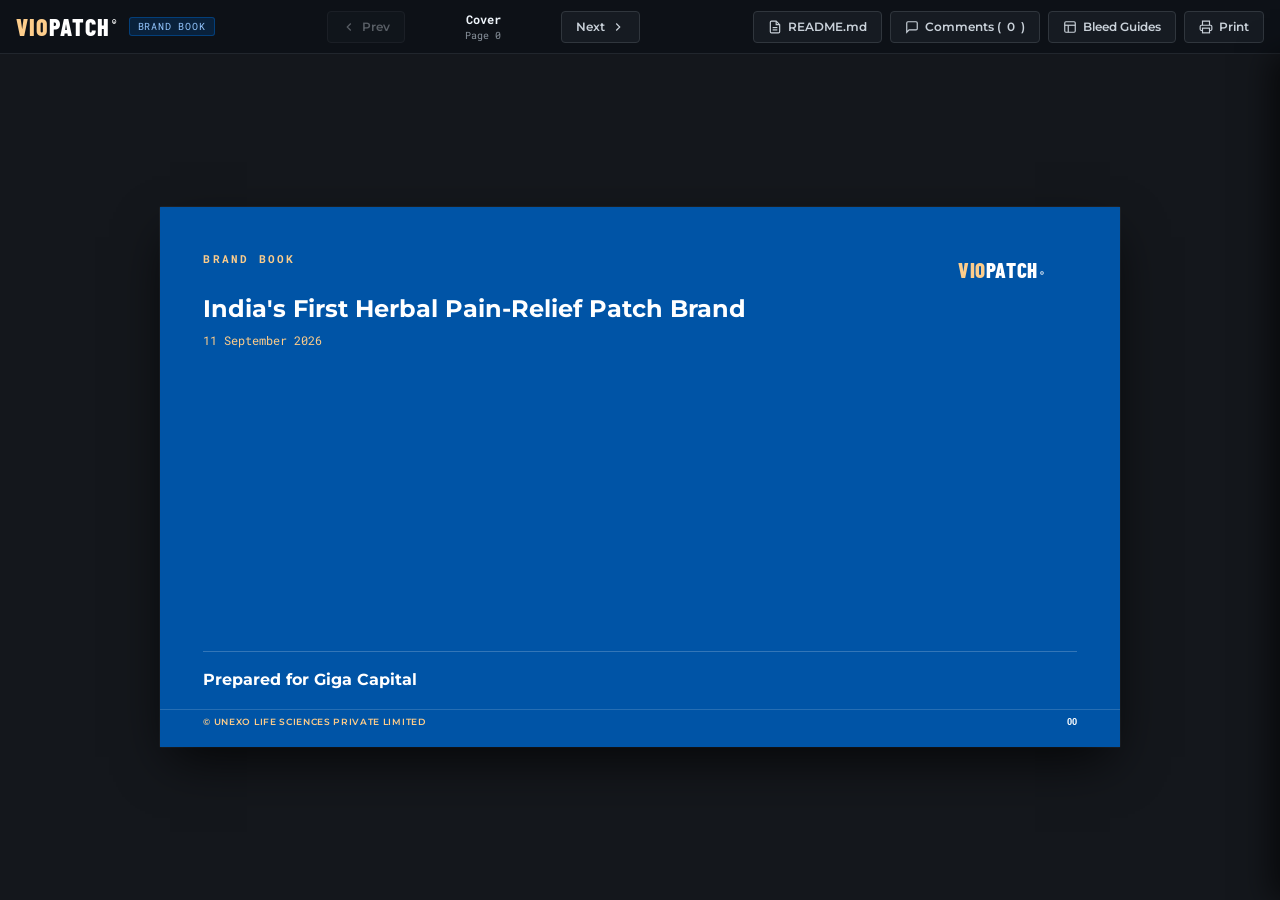
<file: index.html>
<!DOCTYPE html>
<html lang="en">
<head>
  <meta charset="UTF-8">
  <meta name="viewport" content="width=device-width, initial-scale=1.0">
  <title>VIOPATCH® — Brand Book &amp; Review Monograph</title>
  <link rel="stylesheet" href="style.css">
</head>
<body>

  <!-- MOBILE / SMALL SCREEN INSTRUCTION BANNER -->
  <div id="mobile-banner">
    🖥️ <strong>Desktop View Recommended:</strong> For the authentic 2-page facing spread layout, view this on a desktop browser or enable <strong>"Desktop Site"</strong> in your mobile settings.
    <button id="btn-dismiss-banner" title="Dismiss">&times;</button>
  </div>

  <!-- TOP APP TOOLBAR -->
  <header id="app-header">
    <div class="brand-badge">
      <div class="brand-wordmark-header">VIO<span>PATCH</span><sup>&reg;</sup></div>
      <div class="badge-tag">Brand Book</div>
    </div>

    <!-- Navigation Controls -->
    <div class="nav-controls">
      <button class="btn-tool" id="btn-prev" title="Previous Spread (Left Arrow)">
        <svg width="14" height="14" viewBox="0 0 24 24" fill="none" stroke="currentColor" stroke-width="2"><polyline points="15 18 9 12 15 6"/></svg> Prev
      </button>

      <span class="spread-indicator" id="spread-indicator"><strong>Cover</strong></span>

      <button class="btn-tool" id="btn-next" title="Next Spread (Right Arrow)">
        Next <svg width="14" height="14" viewBox="0 0 24 24" fill="none" stroke="currentColor" stroke-width="2"><polyline points="9 18 15 12 9 6"/></svg>
      </button>
    </div>

    <!-- Action Buttons: README, Comments, Bleed Guides, Print -->
    <div style="display:flex; align-items:center; gap:8px;">
      <a href="https://github.com/TheKanishkaMohan/viopatch-brand-book#readme" target="_blank" rel="noopener noreferrer" class="btn-tool" id="btn-readme" title="Open README.md Documentation">
        <svg width="14" height="14" viewBox="0 0 24 24" fill="none" stroke="currentColor" stroke-width="2"><path d="M14 2H6a2 2 0 0 0-2 2v16a2 2 0 0 0 2 2h12a2 2 0 0 0 2-2V8z"/><polyline points="14 2 14 8 20 8"/><line x1="16" y1="13" x2="8" y2="13"/><line x1="16" y1="17" x2="8" y2="17"/></svg> README.md
      </a>
      <button class="btn-tool" id="btn-review" title="Open review &amp; commenting drawer">
        <svg width="14" height="14" viewBox="0 0 24 24" fill="none" stroke="currentColor" stroke-width="2"><path d="M21 15a2 2 0 0 1-2 2H7l-4 4V5a2 2 0 0 1 2-2h14a2 2 0 0 1 2 2z"/></svg> Comments (<span id="comment-count-badge">0</span>)
      </button>
      <button class="btn-tool" id="btn-drop-pin" style="display:none;" title="Click anywhere on the open pages to place a comment pin">
        <svg width="14" height="14" viewBox="0 0 24 24" fill="none" stroke="currentColor" stroke-width="2"><path d="M12 2a8 8 0 0 0-8 8c0 5.4 7 11.5 7.3 11.8a1 1 0 0 0 1.4 0C13 21.5 20 15.4 20 10a8 8 0 0 0-8-8z"/><circle cx="12" cy="10" r="3"/></svg> Drop Pin
      </button>
      <button class="btn-tool" id="btn-bleeds" title="Toggle 3mm Bleed Perimeter &amp; Safety Margins">
        <svg width="14" height="14" viewBox="0 0 24 24" fill="none" stroke="currentColor" stroke-width="2"><rect width="18" height="18" x="3" y="3" rx="2"/><path d="M3 9h18"/><path d="M9 21V9"/></svg> Bleed Guides
      </button>
      <button class="btn-tool" id="btn-print" title="Print to 16:9 / A4 Landscape PDF">
        <svg width="14" height="14" viewBox="0 0 24 24" fill="none" stroke="currentColor" stroke-width="2"><polyline points="6 9 6 2 18 2 18 9"/><path d="M6 18H4a2 2 0 0 1-2-2v-5a2 2 0 0 1 2-2h16a2 2 0 0 1 2 2v5a2 2 0 0 1-2 2h-2"/><rect width="12" height="8" x="6" y="14"/></svg> Print
      </button>
    </div>
  </header>

  <!-- MAIN SPREAD VIEWPORT -->
  <main id="app-viewport">
    <div id="spread-stage">
      
  <div class="spread-pair single-cover active" data-spread-index="0" data-spread-name="Cover" data-right-page="0">
    <div class="slide-page theme-dark" data-page-number="0">
      
  <div class="bleed-overlay"></div>
  <div class="safe-margin-overlay"></div>

      <div class="slide-header" style="position:absolute; top:28px; right:32px; justify-content:flex-end;">
        <div class="slide-master-logo dark-bg">VIO<span>PATCH</span><sup>&reg;</sup></div>
      </div>
      <div class="cover-layout">
        <div>
          <div class="cover-eyebrow">BRAND BOOK</div>
          <div class="cover-title-group">
            <div class="cover-h1">India's First Herbal Pain-Relief Patch Brand</div>
            <div style="font-family:'Roboto Mono', monospace; font-size:12px; color:var(--vio-dermal-yellow); margin-top:8px;">11 September 2026</div>
          </div>
        </div>

        <div class="cover-footer-meta">
          <div>
            <div class="meta-col-val" style="font-size:16px;">Prepared for Giga Capital</div>
          </div>
        </div>
      </div>
      <div class="slide-footer">
        <span class="footer-text">&copy; Unexo Life Sciences Private Limited</span>
        <span class="slide-number">00</span>
      </div>
    </div>
  </div>

      
  <div class="spread-pair" data-spread-index="1" data-spread-name="Market Thesis" data-left-page="1" data-right-page="2">
    <!-- Page 1: Blank Inside Front Cover -->
    <div class="slide-page page-left" data-page-number="1" style="background:var(--vio-hospital-grey);">
      
  <div class="bleed-overlay"></div>
  <div class="safe-margin-overlay"></div>

      <div class="blank-inside-cover" style="display:flex; justify-content:center; align-items:center; height:100%;">
        <div class="blank-inside-caption" style="font-family:'Montserrat', sans-serif; font-size:13px; color:var(--vio-clinical-slate); letter-spacing:0.04em;">Page intentionally left blank</div>
      </div>
      
      <div class="slide-footer">
        <span class="footer-text">&copy; Unexo Life Sciences Private Limited</span>
        <span class="slide-number">01</span>
      </div>
    
    </div>

    <!-- Page 2: Macro Market Thesis & Competitive Landscape -->
    <div class="slide-page page-right" data-page-number="2">
      
  <div class="bleed-overlay"></div>
  <div class="safe-margin-overlay"></div>

      <div class="slide-header">
        <div class="slide-header-left">
          <span class="slide-category-pill">MACRO MARKET THESIS</span>
        </div>
        <div class="slide-master-logo light-bg">VIO<span>PATCH</span><sup>&reg;</sup></div>
      </div>
      <div class="slide-body">
        <h2 class="slide-title" style="font-size:18px; margin-bottom:4px;">Pain relief patches are the most under-built brand category in Indian consumer health.</h2>
        <div class="slide-subtitle" style="font-size:12px; margin-bottom:8px;">Indians are wary of long-term pill use, while traditional balms are greasy, stain clothing, and cause burning sensations. Patches provide clean, targeted, sustained transdermal relief without grease or gastric distress.</div>

        <div style="display:grid; grid-template-columns:1fr 1fr; gap:14px; margin-top:4px;">
          <!-- Chart 1: Market Channel Breakdown -->
          <div style="background:#FFFFFF; border:1px solid #CBD5E1; border-radius:6px; padding:10px; display:flex; flex-direction:column;">
            <div style="font-family:'Montserrat', sans-serif; font-size:12px; font-weight:700; color:var(--vio-cool-blue); margin-bottom:4px;">
              $3.5 Bn India Pain Market by Channel
            </div>
            <div style="flex:1; display:flex; align-items:center; justify-content:center; overflow:hidden; border-radius:4px; background:#F8FAFC; min-height:220px;">
              <img src="assets/market_channel_breakdown.png" alt="Market Channel Breakdown" style="max-width:100%; max-height:210px; object-fit:contain;">
            </div>
            <div style="font-size:10px; color:#64748B; margin-top:6px; font-style:italic; line-height:1.35;">
              ~60% of the market is still oral pills. Pain patches represent an emerging $50M+ whitespace with high margins and low organized competition. Source: author's estimates.
            </div>
          </div>

          <!-- Chart 2: Competitive Landscape -->
          <div style="background:#FFFFFF; border:1px solid #CBD5E1; border-radius:6px; padding:10px; display:flex; flex-direction:column;">
            <div style="font-family:'Montserrat', sans-serif; font-size:12px; font-weight:700; color:var(--vio-cool-blue); margin-bottom:4px;">
              Competitive Landscape &amp; Brand Innovation
            </div>
            <div style="flex:1; display:flex; align-items:center; justify-content:center; overflow:hidden; border-radius:4px; background:#F8FAFC; min-height:220px;">
              <img src="assets/market_landscape.png" alt="Market Landscape" style="max-width:100%; max-height:210px; object-fit:contain;">
            </div>
            <div style="font-size:10px; color:#64748B; margin-top:6px; font-style:italic; line-height:1.35;">
              Mature markets (US, Japan) exhibit rich brand innovation across specialized niches; Indian market remains nascent with immense whitespace for a category-defining brand. Source: author's analysis.
            </div>
          </div>
        </div>
      </div>
      
      <div class="slide-footer">
        <span class="footer-text">&copy; Unexo Life Sciences Private Limited</span>
        <span class="slide-number">02</span>
      </div>
    
    </div>
  </div>

      
    <div class="spread-pair" data-spread-index="2" data-spread-name="Knee Patch" data-left-page="3" data-right-page="4">
      <!-- LEFT PAGE: SKU DESCRIPTION PAGE -->
      <div class="slide-page page-left" data-page-number="3">
        
  <div class="bleed-overlay"></div>
  <div class="safe-margin-overlay"></div>

        <div class="slide-header">
          <div class="slide-header-left">
            <span class="slide-category-pill">PRODUCT 1 / 5</span>
          </div>
          <div class="slide-master-logo light-bg">VIO<span>PATCH</span><sup>&reg;</sup></div>
        </div>
        <div class="slide-body">
          <h2 class="slide-title">Knee Pain Relief Patch</h2>
          <div class="slide-subtitle" style="display:flex; align-items:center; gap:8px; margin-bottom:8px;">
            <span style="color:var(--vio-herbal-green); display:inline-flex;"><svg width="15" height="15" viewBox="0 0 24 24" fill="none" stroke="currentColor" stroke-width="2" stroke-linecap="round" stroke-linejoin="round"><path d="M11 20A7 7 0 0 1 9.8 6.1C15.5 5 17 9.5 15 13c-1.5 2.5-3.5 3.5-4 7Z"/><path d="M9.8 6.1C10.5 3.5 12.5 2 15.5 2c-1 3-1 5.5 0 8"/></svg></span>
            <span style="font-weight:600; color:var(--vio-herbal-green); font-family:'Roboto Mono', monospace; font-size:11px; text-transform:uppercase;">360° Anatomical Articulation & Sustained 12-Hour Relief</span>
          </div>

          <div class="sku-layout-left">
            <div class="sku-image-column">
              <div class="sku-image-frame">
                <img src="assets/product-knee.jpg" alt="Knee Pain Relief Patch">
              </div>
              <div class="sku-spec-badge">
                <div>
                  <div class="badge-sub">Target Anatomy</div>
                  <div class="badge-main">Articulating Knee Joint</div>
                </div>
                <div style="font-family:'Roboto Mono', monospace; font-size:11px; font-weight:700; color:var(--vio-dermal-yellow); display:flex; align-items:center; gap:4px;">
                  <svg width="13" height="13" viewBox="0 0 24 24" fill="none" stroke="currentColor" stroke-width="2" stroke-linecap="round" stroke-linejoin="round"><circle cx="12" cy="12" r="9"/><path d="M12 7v5l3.5 2"/></svg> 12-HR FLUX
                </div>
              </div>
            </div>

            <div class="sku-details-column">
              <p class="sku-narrative">Ergonomic butterfly contour engineered specifically for moving joints without peeling or bunching. Delivers sustained cryo-relief transitioning into deep anti-inflammatory herbal warmth.</p>
              <div class="sku-bullets">
                <div class="sku-bullet-item"><svg width="15" height="15" viewBox="0 0 24 24" fill="none" stroke="#379131" stroke-width="2.5" stroke-linecap="round" stroke-linejoin="round"><polyline points="20 6 9 17 4 12"/></svg> <span><strong>Zero Peel Articulation:</strong> Tropical polymer adhesive stays locked through walking and stair climbing.</span></div><div class="sku-bullet-item"><svg width="15" height="15" viewBox="0 0 24 24" fill="none" stroke="#379131" stroke-width="2.5" stroke-linecap="round" stroke-linejoin="round"><polyline points="20 6 9 17 4 12"/></svg> <span><strong>Non-Messy Weave:</strong> Breathable micro-porous fabric that never stains garments or bedsheets.</span></div><div class="sku-bullet-item"><svg width="15" height="15" viewBox="0 0 24 24" fill="none" stroke="#379131" stroke-width="2.5" stroke-linecap="round" stroke-linejoin="round"><polyline points="20 6 9 17 4 12"/></svg> <span><strong>Rapid Pain Onset:</strong> Clinically proven therapeutic pain relief beginning in ~13 minutes.</span></div><div class="sku-bullet-item"><svg width="15" height="15" viewBox="0 0 24 24" fill="none" stroke="#379131" stroke-width="2.5" stroke-linecap="round" stroke-linejoin="round"><polyline points="20 6 9 17 4 12"/></svg> <span><strong>100% First-Pass Bypass:</strong> Delivers actives straight to inflamed joint with zero GI erosion.</span></div>
              </div>
              <div class="sku-actives-box">
                <div class="sku-actives-label">Standardized Active Botanical Matrix</div>
                <div class="actives-pill-row">
                  <span class="active-pill">Gandhpura Taila 10%</span><span class="active-pill">Menthol 5%</span><span class="active-pill">Camphor 3%</span><span class="active-pill">Eucalyptus Oil 1%</span><span class="active-pill">Clove Oil 0.5%</span>
                </div>
              </div>
            </div>
          </div>
        </div>
        
      <div class="slide-footer">
        <span class="footer-text">&copy; Unexo Life Sciences Private Limited</span>
        <span class="slide-number">03</span>
      </div>
    
      </div>

      <!-- RIGHT PAGE: SAMPLE ATTACHMENT PAGE -->
      <div class="slide-page page-right" data-page-number="4">
        
  <div class="bleed-overlay"></div>
  <div class="safe-margin-overlay"></div>

        <div class="slide-header">
          <div class="slide-header-left">
            <span class="slide-category-pill">PHYSICAL SAMPLE ATTACHMENT SPECIFICATION</span>
          </div>
          <div class="slide-master-logo light-bg">VIO<span>PATCH</span><sup>&reg;</sup></div>
        </div>
        <div class="slide-body" style="align-items:center;">
          <div style="text-align:center; margin-bottom:6px;">
            <h3 style="font-family:'Montserrat', sans-serif; font-size:16px; font-weight:700; color:var(--vio-cool-blue); margin:0;">
              Sample Attachment Surface &mdash; Knee Pain Relief Patch
            </h3>
            <p style="font-size:11px; color:var(--vio-clinical-slate); margin-top:2px;">
              Affix 1 unit of physical product sachet using peelable fugitive glue dots on target indicators.
            </p>
          </div>

          <div class="sample-mount-canvas" style="width:100%; height:340px;">
            <div class="sample-die-frame" style="width:276px; height:276px;">
              <div class="bracket-corner tl"></div>
              <div class="bracket-corner tr"></div>
              <div class="bracket-corner bl"></div>
              <div class="bracket-corner br"></div>
              <div class="die-crosshair"></div>
              <div class="glue-target top" style="left:50%; transform:translateX(-50%);">GLUE</div>
              <div class="glue-target bottom" style="left:50%; transform:translateX(-50%);">GLUE</div>

              <div class="die-content-label">
                <div class="die-title">PHYSICAL SAMPLE MOUNT</div>
                <div class="die-dim-pill">120 mm &times; 120 mm</div>
                <div class="die-instructions">Touch the breathable micro-weave fabric. Feel the absence of greasy residue and test the butterfly joint contour.</div>
              </div>
            </div>
          </div>
        </div>
        
      <div class="slide-footer">
        <span class="footer-text">&copy; Unexo Life Sciences Private Limited</span>
        <span class="slide-number">04</span>
      </div>
    
      </div>
    </div>
    
      
    <div class="spread-pair" data-spread-index="3" data-spread-name="Back XL Patch" data-left-page="5" data-right-page="6">
      <!-- LEFT PAGE: SKU DESCRIPTION PAGE -->
      <div class="slide-page page-left" data-page-number="5">
        
  <div class="bleed-overlay"></div>
  <div class="safe-margin-overlay"></div>

        <div class="slide-header">
          <div class="slide-header-left">
            <span class="slide-category-pill">PRODUCT 2 / 5</span>
          </div>
          <div class="slide-master-logo light-bg">VIO<span>PATCH</span><sup>&reg;</sup></div>
        </div>
        <div class="slide-body">
          <h2 class="slide-title">Back XL Pain Relief Patch</h2>
          <div class="slide-subtitle" style="display:flex; align-items:center; gap:8px; margin-bottom:8px;">
            <span style="color:var(--vio-herbal-green); display:inline-flex;"><svg width="15" height="15" viewBox="0 0 24 24" fill="none" stroke="currentColor" stroke-width="2" stroke-linecap="round" stroke-linejoin="round"><path d="M11 20A7 7 0 0 1 9.8 6.1C15.5 5 17 9.5 15 13c-1.5 2.5-3.5 3.5-4 7Z"/><path d="M9.8 6.1C10.5 3.5 12.5 2 15.5 2c-1 3-1 5.5 0 8"/></svg></span>
            <span style="font-weight:600; color:var(--vio-herbal-green); font-family:'Roboto Mono', monospace; font-size:11px; text-transform:uppercase;">High-Coverage Hydrogel Matrix for Lumbar & Sciatic Spasms</span>
          </div>

          <div class="sku-layout-left">
            <div class="sku-image-column">
              <div class="sku-image-frame">
                <img src="assets/product-back-xl.jpg" alt="Back XL Pain Relief Patch">
              </div>
              <div class="sku-spec-badge">
                <div>
                  <div class="badge-sub">Target Anatomy</div>
                  <div class="badge-main">Lumbar, Sacral & Latissimus Spine</div>
                </div>
                <div style="font-family:'Roboto Mono', monospace; font-size:11px; font-weight:700; color:var(--vio-dermal-yellow); display:flex; align-items:center; gap:4px;">
                  <svg width="13" height="13" viewBox="0 0 24 24" fill="none" stroke="currentColor" stroke-width="2" stroke-linecap="round" stroke-linejoin="round"><circle cx="12" cy="12" r="9"/><path d="M12 7v5l3.5 2"/></svg> 12-HR FLUX
                </div>
              </div>
            </div>

            <div class="sku-details-column">
              <p class="sku-narrative">Maximum surface coverage engineered for chronic lumbar stiffness and acute muscular spasms. High water-content hydrogel matrix ensures gentle, painless release even on hairy skin.</p>
              <div class="sku-bullets">
                <div class="sku-bullet-item"><svg width="15" height="15" viewBox="0 0 24 24" fill="none" stroke="#379131" stroke-width="2.5" stroke-linecap="round" stroke-linejoin="round"><polyline points="20 6 9 17 4 12"/></svg> <span><strong>Maximum Surface Reach:</strong> Covers entire lower lumbar zone to suppress multi-point radiant pain.</span></div><div class="sku-bullet-item"><svg width="15" height="15" viewBox="0 0 24 24" fill="none" stroke="#379131" stroke-width="2.5" stroke-linecap="round" stroke-linejoin="round"><polyline points="20 6 9 17 4 12"/></svg> <span><strong>Painless Removal:</strong> Advanced hydrogel technology peels clean without pulling skin or body hair.</span></div><div class="sku-bullet-item"><svg width="15" height="15" viewBox="0 0 24 24" fill="none" stroke="#379131" stroke-width="2.5" stroke-linecap="round" stroke-linejoin="round"><polyline points="20 6 9 17 4 12"/></svg> <span><strong>Targeted Counter-Irritation:</strong> Therapeutic balance of camphor and menthol overrides nociceptive signals.</span></div><div class="sku-bullet-item"><svg width="15" height="15" viewBox="0 0 24 24" fill="none" stroke="#379131" stroke-width="2.5" stroke-linecap="round" stroke-linejoin="round"><polyline points="20 6 9 17 4 12"/></svg> <span><strong>Deep Tissue Penetration:</strong> Gandhpura methyl salicylate penetrates deep paraspinal musculature.</span></div>
              </div>
              <div class="sku-actives-box">
                <div class="sku-actives-label">Standardized Active Botanical Matrix</div>
                <div class="actives-pill-row">
                  <span class="active-pill">Gandhpura Taila 10%</span><span class="active-pill">Menthol 5%</span><span class="active-pill">Camphor 3%</span><span class="active-pill">Eucalyptus Oil 1%</span>
                </div>
              </div>
            </div>
          </div>
        </div>
        
      <div class="slide-footer">
        <span class="footer-text">&copy; Unexo Life Sciences Private Limited</span>
        <span class="slide-number">05</span>
      </div>
    
      </div>

      <!-- RIGHT PAGE: SAMPLE ATTACHMENT PAGE -->
      <div class="slide-page page-right" data-page-number="6">
        
  <div class="bleed-overlay"></div>
  <div class="safe-margin-overlay"></div>

        <div class="slide-header">
          <div class="slide-header-left">
            <span class="slide-category-pill">PHYSICAL SAMPLE ATTACHMENT SPECIFICATION</span>
          </div>
          <div class="slide-master-logo light-bg">VIO<span>PATCH</span><sup>&reg;</sup></div>
        </div>
        <div class="slide-body" style="align-items:center;">
          <div style="text-align:center; margin-bottom:6px;">
            <h3 style="font-family:'Montserrat', sans-serif; font-size:16px; font-weight:700; color:var(--vio-cool-blue); margin:0;">
              Sample Attachment Surface &mdash; Back XL Pain Relief Patch
            </h3>
            <p style="font-size:11px; color:var(--vio-clinical-slate); margin-top:2px;">
              Affix 1 unit of physical product sachet using peelable fugitive glue dots on target indicators.
            </p>
          </div>

          <div class="sample-mount-canvas" style="width:100%; height:340px;">
            <div class="sample-die-frame" style="width:322px; height:229px;">
              <div class="bracket-corner tl"></div>
              <div class="bracket-corner tr"></div>
              <div class="bracket-corner bl"></div>
              <div class="bracket-corner br"></div>
              <div class="die-crosshair"></div>
              <div class="glue-target top" style="left:50%; transform:translateX(-50%);">GLUE</div>
              <div class="glue-target bottom" style="left:50%; transform:translateX(-50%);">GLUE</div>

              <div class="die-content-label">
                <div class="die-title">PHYSICAL SAMPLE MOUNT</div>
                <div class="die-dim-pill">140 mm &times; 100 mm</div>
                <div class="die-instructions">Examine the high surface area coverage. Notice the medical-grade release film engineered for painless removal.</div>
              </div>
            </div>
          </div>
        </div>
        
      <div class="slide-footer">
        <span class="footer-text">&copy; Unexo Life Sciences Private Limited</span>
        <span class="slide-number">06</span>
      </div>
    
      </div>
    </div>
    
      
    <div class="spread-pair" data-spread-index="4" data-spread-name="Regular Patch" data-left-page="7" data-right-page="8">
      <!-- LEFT PAGE: SKU DESCRIPTION PAGE -->
      <div class="slide-page page-left" data-page-number="7">
        
  <div class="bleed-overlay"></div>
  <div class="safe-margin-overlay"></div>

        <div class="slide-header">
          <div class="slide-header-left">
            <span class="slide-category-pill">PRODUCT 3 / 5</span>
          </div>
          <div class="slide-master-logo light-bg">VIO<span>PATCH</span><sup>&reg;</sup></div>
        </div>
        <div class="slide-body">
          <h2 class="slide-title">Regular Multipurpose Pain Patch</h2>
          <div class="slide-subtitle" style="display:flex; align-items:center; gap:8px; margin-bottom:8px;">
            <span style="color:var(--vio-herbal-green); display:inline-flex;"><svg width="15" height="15" viewBox="0 0 24 24" fill="none" stroke="currentColor" stroke-width="2" stroke-linecap="round" stroke-linejoin="round"><path d="M11 20A7 7 0 0 1 9.8 6.1C15.5 5 17 9.5 15 13c-1.5 2.5-3.5 3.5-4 7Z"/><path d="M9.8 6.1C10.5 3.5 12.5 2 15.5 2c-1 3-1 5.5 0 8"/></svg></span>
            <span style="font-weight:600; color:var(--vio-herbal-green); font-family:'Roboto Mono', monospace; font-size:11px; text-transform:uppercase;">Universal Anatomical Contour for Neck, Shoulder & Trapezius</span>
          </div>

          <div class="sku-layout-left">
            <div class="sku-image-column">
              <div class="sku-image-frame">
                <img src="assets/product-regular.jpg" alt="Regular Multipurpose Pain Patch">
              </div>
              <div class="sku-spec-badge">
                <div>
                  <div class="badge-sub">Target Anatomy</div>
                  <div class="badge-main">Cervical Spine, Deltoids & Trapezius</div>
                </div>
                <div style="font-family:'Roboto Mono', monospace; font-size:11px; font-weight:700; color:var(--vio-dermal-yellow); display:flex; align-items:center; gap:4px;">
                  <svg width="13" height="13" viewBox="0 0 24 24" fill="none" stroke="currentColor" stroke-width="2" stroke-linecap="round" stroke-linejoin="round"><circle cx="12" cy="12" r="9"/><path d="M12 7v5l3.5 2"/></svg> 12-HR FLUX
                </div>
              </div>
            </div>

            <div class="sku-details-column">
              <p class="sku-narrative">The cornerstone hero SKU for desk-bound posture fatigue, cervical tension, and minor sports strains. Ultra-thin profile disappears seamlessly under formal office clothing.</p>
              <div class="sku-bullets">
                <div class="sku-bullet-item"><svg width="15" height="15" viewBox="0 0 24 24" fill="none" stroke="#379131" stroke-width="2.5" stroke-linecap="round" stroke-linejoin="round"><polyline points="20 6 9 17 4 12"/></svg> <span><strong>Ultra-Discreet Profile:</strong> Zero bulk under fitted shirts, collared t-shirts, or daily office wear.</span></div><div class="sku-bullet-item"><svg width="15" height="15" viewBox="0 0 24 24" fill="none" stroke="#379131" stroke-width="2.5" stroke-linecap="round" stroke-linejoin="round"><polyline points="20 6 9 17 4 12"/></svg> <span><strong>Odorless Camphor Tech:</strong> Low-vapor herbal matrix allows confident use in boardrooms and public spaces.</span></div><div class="sku-bullet-item"><svg width="15" height="15" viewBox="0 0 24 24" fill="none" stroke="#379131" stroke-width="2.5" stroke-linecap="round" stroke-linejoin="round"><polyline points="20 6 9 17 4 12"/></svg> <span><strong>Consistent Transdermal Flux:</strong> Controlled 12-hour zero-order release avoids concentration spikes.</span></div><div class="sku-bullet-item"><svg width="15" height="15" viewBox="0 0 24 24" fill="none" stroke="#379131" stroke-width="2.5" stroke-linecap="round" stroke-linejoin="round"><polyline points="20 6 9 17 4 12"/></svg> <span><strong>High Reorder Velocity:</strong> Daily staple purchase driving over 65% repeat order rates across marketplaces.</span></div>
              </div>
              <div class="sku-actives-box">
                <div class="sku-actives-label">Standardized Active Botanical Matrix</div>
                <div class="actives-pill-row">
                  <span class="active-pill">Gandhpura Taila 10%</span><span class="active-pill">Menthol 5%</span><span class="active-pill">Camphor 3%</span><span class="active-pill">Clove Oil 0.5%</span>
                </div>
              </div>
            </div>
          </div>
        </div>
        
      <div class="slide-footer">
        <span class="footer-text">&copy; Unexo Life Sciences Private Limited</span>
        <span class="slide-number">07</span>
      </div>
    
      </div>

      <!-- RIGHT PAGE: SAMPLE ATTACHMENT PAGE -->
      <div class="slide-page page-right" data-page-number="8">
        
  <div class="bleed-overlay"></div>
  <div class="safe-margin-overlay"></div>

        <div class="slide-header">
          <div class="slide-header-left">
            <span class="slide-category-pill">PHYSICAL SAMPLE ATTACHMENT SPECIFICATION</span>
          </div>
          <div class="slide-master-logo light-bg">VIO<span>PATCH</span><sup>&reg;</sup></div>
        </div>
        <div class="slide-body" style="align-items:center;">
          <div style="text-align:center; margin-bottom:6px;">
            <h3 style="font-family:'Montserrat', sans-serif; font-size:16px; font-weight:700; color:var(--vio-cool-blue); margin:0;">
              Sample Attachment Surface &mdash; Regular Multipurpose Pain Patch
            </h3>
            <p style="font-size:11px; color:var(--vio-clinical-slate); margin-top:2px;">
              Affix 1 unit of physical product sachet using peelable fugitive glue dots on target indicators.
            </p>
          </div>

          <div class="sample-mount-canvas" style="width:100%; height:340px;">
            <div class="sample-die-frame" style="width:229px; height:161px;">
              <div class="bracket-corner tl"></div>
              <div class="bracket-corner tr"></div>
              <div class="bracket-corner bl"></div>
              <div class="bracket-corner br"></div>
              <div class="die-crosshair"></div>
              <div class="glue-target top" style="left:50%; transform:translateX(-50%);">GLUE</div>
              <div class="glue-target bottom" style="left:50%; transform:translateX(-50%);">GLUE</div>

              <div class="die-content-label">
                <div class="die-title">PHYSICAL SAMPLE MOUNT</div>
                <div class="die-dim-pill">100 mm &times; 70 mm</div>
                <div class="die-instructions">Compact universal sachet. Notice the slim packaging engineered for high-velocity FMCG and pharmacy dispensing.</div>
              </div>
            </div>
          </div>
        </div>
        
      <div class="slide-footer">
        <span class="footer-text">&copy; Unexo Life Sciences Private Limited</span>
        <span class="slide-number">08</span>
      </div>
    
      </div>
    </div>
    
      
    <div class="spread-pair" data-spread-index="5" data-spread-name="Large Patch" data-left-page="9" data-right-page="10">
      <!-- LEFT PAGE: SKU DESCRIPTION PAGE -->
      <div class="slide-page page-left" data-page-number="9">
        
  <div class="bleed-overlay"></div>
  <div class="safe-margin-overlay"></div>

        <div class="slide-header">
          <div class="slide-header-left">
            <span class="slide-category-pill">PRODUCT 4 / 5</span>
          </div>
          <div class="slide-master-logo light-bg">VIO<span>PATCH</span><sup>&reg;</sup></div>
        </div>
        <div class="slide-body">
          <h2 class="slide-title">Large Multipurpose Pain Patch</h2>
          <div class="slide-subtitle" style="display:flex; align-items:center; gap:8px; margin-bottom:8px;">
            <span style="color:var(--vio-herbal-green); display:inline-flex;"><svg width="15" height="15" viewBox="0 0 24 24" fill="none" stroke="currentColor" stroke-width="2" stroke-linecap="round" stroke-linejoin="round"><path d="M11 20A7 7 0 0 1 9.8 6.1C15.5 5 17 9.5 15 13c-1.5 2.5-3.5 3.5-4 7Z"/><path d="M9.8 6.1C10.5 3.5 12.5 2 15.5 2c-1 3-1 5.5 0 8"/></svg></span>
            <span style="font-weight:600; color:var(--vio-herbal-green); font-family:'Roboto Mono', monospace; font-size:11px; text-transform:uppercase;">Extended Muscle Group Therapy for Hamstrings, Quads & Calves</span>
          </div>

          <div class="sku-layout-left">
            <div class="sku-image-column">
              <div class="sku-image-frame">
                <img src="assets/product-large.jpg" alt="Large Multipurpose Pain Patch">
              </div>
              <div class="sku-spec-badge">
                <div>
                  <div class="badge-sub">Target Anatomy</div>
                  <div class="badge-main">Quadriceps, Calves, Hamstrings & Scapula</div>
                </div>
                <div style="font-family:'Roboto Mono', monospace; font-size:11px; font-weight:700; color:var(--vio-dermal-yellow); display:flex; align-items:center; gap:4px;">
                  <svg width="13" height="13" viewBox="0 0 24 24" fill="none" stroke="currentColor" stroke-width="2" stroke-linecap="round" stroke-linejoin="round"><circle cx="12" cy="12" r="9"/><path d="M12 7v5l3.5 2"/></svg> 12-HR FLUX
                </div>
              </div>
            </div>

            <div class="sku-details-column">
              <p class="sku-narrative">Designed for active sports recovery and larger muscular planes. Features reinforced multidirectional elasticity that flexes naturally with heavy tendon contraction.</p>
              <div class="sku-bullets">
                <div class="sku-bullet-item"><svg width="15" height="15" viewBox="0 0 24 24" fill="none" stroke="#379131" stroke-width="2.5" stroke-linecap="round" stroke-linejoin="round"><polyline points="20 6 9 17 4 12"/></svg> <span><strong>Bi-Directional Stretch:</strong> Woven substrate flexes with high-intensity athletic tendon movements.</span></div><div class="sku-bullet-item"><svg width="15" height="15" viewBox="0 0 24 24" fill="none" stroke="#379131" stroke-width="2.5" stroke-linecap="round" stroke-linejoin="round"><polyline points="20 6 9 17 4 12"/></svg> <span><strong>Sweat-Resistant Matrix:</strong> Adhesive retains clinical peel-strength through light perspiration and workouts.</span></div><div class="sku-bullet-item"><svg width="15" height="15" viewBox="0 0 24 24" fill="none" stroke="#379131" stroke-width="2.5" stroke-linecap="round" stroke-linejoin="round"><polyline points="20 6 9 17 4 12"/></svg> <span><strong>Post-Workout Recovery:</strong> Accelerates lactic acid dispersion and counteracts DOMS muscular aches.</span></div><div class="sku-bullet-item"><svg width="15" height="15" viewBox="0 0 24 24" fill="none" stroke="#379131" stroke-width="2.5" stroke-linecap="round" stroke-linejoin="round"><polyline points="20 6 9 17 4 12"/></svg> <span><strong>Therapeutic Botanical Blend:</strong> Eucalyptol synergy promotes microvascular blood flow across broad tissues.</span></div>
              </div>
              <div class="sku-actives-box">
                <div class="sku-actives-label">Standardized Active Botanical Matrix</div>
                <div class="actives-pill-row">
                  <span class="active-pill">Gandhpura Taila 10%</span><span class="active-pill">Menthol 5%</span><span class="active-pill">Camphor 3%</span><span class="active-pill">Eucalyptus Oil 1%</span>
                </div>
              </div>
            </div>
          </div>
        </div>
        
      <div class="slide-footer">
        <span class="footer-text">&copy; Unexo Life Sciences Private Limited</span>
        <span class="slide-number">09</span>
      </div>
    
      </div>

      <!-- RIGHT PAGE: SAMPLE ATTACHMENT PAGE -->
      <div class="slide-page page-right" data-page-number="10">
        
  <div class="bleed-overlay"></div>
  <div class="safe-margin-overlay"></div>

        <div class="slide-header">
          <div class="slide-header-left">
            <span class="slide-category-pill">PHYSICAL SAMPLE ATTACHMENT SPECIFICATION</span>
          </div>
          <div class="slide-master-logo light-bg">VIO<span>PATCH</span><sup>&reg;</sup></div>
        </div>
        <div class="slide-body" style="align-items:center;">
          <div style="text-align:center; margin-bottom:6px;">
            <h3 style="font-family:'Montserrat', sans-serif; font-size:16px; font-weight:700; color:var(--vio-cool-blue); margin:0;">
              Sample Attachment Surface &mdash; Large Multipurpose Pain Patch
            </h3>
            <p style="font-size:11px; color:var(--vio-clinical-slate); margin-top:2px;">
              Affix 1 unit of physical product sachet using peelable fugitive glue dots on target indicators.
            </p>
          </div>

          <div class="sample-mount-canvas" style="width:100%; height:340px;">
            <div class="sample-die-frame" style="width:322px; height:229px;">
              <div class="bracket-corner tl"></div>
              <div class="bracket-corner tr"></div>
              <div class="bracket-corner bl"></div>
              <div class="bracket-corner br"></div>
              <div class="die-crosshair"></div>
              <div class="glue-target top" style="left:50%; transform:translateX(-50%);">GLUE</div>
              <div class="glue-target bottom" style="left:50%; transform:translateX(-50%);">GLUE</div>

              <div class="die-content-label">
                <div class="die-title">PHYSICAL SAMPLE MOUNT</div>
                <div class="die-dim-pill">140 mm &times; 100 mm</div>
                <div class="die-instructions">Engineered for large muscular planes. Observe the durable border seals preventing edge roll during movement.</div>
              </div>
            </div>
          </div>
        </div>
        
      <div class="slide-footer">
        <span class="footer-text">&copy; Unexo Life Sciences Private Limited</span>
        <span class="slide-number">10</span>
      </div>
    
      </div>
    </div>
    
      
    <div class="spread-pair" data-spread-index="6" data-spread-name="Period Pain Patch" data-left-page="11" data-right-page="12">
      <!-- LEFT PAGE: SKU DESCRIPTION PAGE -->
      <div class="slide-page page-left" data-page-number="11">
        
  <div class="bleed-overlay"></div>
  <div class="safe-margin-overlay"></div>

        <div class="slide-header">
          <div class="slide-header-left">
            <span class="slide-category-pill">PRODUCT 5 / 5</span>
          </div>
          <div class="slide-master-logo light-bg">VIO<span>PATCH</span><sup>&reg;</sup></div>
        </div>
        <div class="slide-body">
          <h2 class="slide-title">Period Pain Herbal Relief Patch</h2>
          <div class="slide-subtitle" style="display:flex; align-items:center; gap:8px; margin-bottom:8px;">
            <span style="color:var(--vio-herbal-green); display:inline-flex;"><svg width="15" height="15" viewBox="0 0 24 24" fill="none" stroke="currentColor" stroke-width="2" stroke-linecap="round" stroke-linejoin="round"><path d="M11 20A7 7 0 0 1 9.8 6.1C15.5 5 17 9.5 15 13c-1.5 2.5-3.5 3.5-4 7Z"/><path d="M9.8 6.1C10.5 3.5 12.5 2 15.5 2c-1 3-1 5.5 0 8"/></svg></span>
            <span style="font-weight:600; color:var(--vio-herbal-green); font-family:'Roboto Mono', monospace; font-size:11px; text-transform:uppercase;">Gentle Abdominal Warmth & Menstrual Cramp Relief Matrix</span>
          </div>

          <div class="sku-layout-left">
            <div class="sku-image-column">
              <div class="sku-image-frame">
                <img src="assets/product-period.jpg" alt="Period Pain Herbal Relief Patch">
              </div>
              <div class="sku-spec-badge">
                <div>
                  <div class="badge-sub">Target Anatomy</div>
                  <div class="badge-main">Lower Abdomen & Sacral Pelvic Basin</div>
                </div>
                <div style="font-family:'Roboto Mono', monospace; font-size:11px; font-weight:700; color:var(--vio-dermal-yellow); display:flex; align-items:center; gap:4px;">
                  <svg width="13" height="13" viewBox="0 0 24 24" fill="none" stroke="currentColor" stroke-width="2" stroke-linecap="round" stroke-linejoin="round"><circle cx="12" cy="12" r="9"/><path d="M12 7v5l3.5 2"/></svg> 12-HR FLUX
                </div>
              </div>
            </div>

            <div class="sku-details-column">
              <p class="sku-narrative">Formulated specifically for dysmenorrhea and pelvic spasms. Replaces cumbersome hot water bottles with discreet, skin-safe continuous 12-hour thermal relaxation.</p>
              <div class="sku-bullets">
                <div class="sku-bullet-item"><svg width="15" height="15" viewBox="0 0 24 24" fill="none" stroke="#379131" stroke-width="2.5" stroke-linecap="round" stroke-linejoin="round"><polyline points="20 6 9 17 4 12"/></svg> <span><strong>Gentle Non-Irritant Matrix:</strong> Dermatologically tested adhesive formulated for ultra-sensitive abdominal skin.</span></div><div class="sku-bullet-item"><svg width="15" height="15" viewBox="0 0 24 24" fill="none" stroke="#379131" stroke-width="2.5" stroke-linecap="round" stroke-linejoin="round"><polyline points="20 6 9 17 4 12"/></svg> <span><strong>Discreet Comfort:</strong> Zero bulk and completely invisible under pants, dresses, leggings, or sarees.</span></div><div class="sku-bullet-item"><svg width="15" height="15" viewBox="0 0 24 24" fill="none" stroke="#379131" stroke-width="2.5" stroke-linecap="round" stroke-linejoin="round"><polyline points="20 6 9 17 4 12"/></svg> <span><strong>Sustained Calming Warmth:</strong> Gentle herbal vasodilation eases deep smooth-muscle pelvic contractions.</span></div><div class="sku-bullet-item"><svg width="15" height="15" viewBox="0 0 24 24" fill="none" stroke="#379131" stroke-width="2.5" stroke-linecap="round" stroke-linejoin="round"><polyline points="20 6 9 17 4 12"/></svg> <span><strong>Natural Cramp Relief:</strong> Clean herbal alternative to oral antispasmodic medications and hot water bags.</span></div>
              </div>
              <div class="sku-actives-box">
                <div class="sku-actives-label">Standardized Active Botanical Matrix</div>
                <div class="actives-pill-row">
                  <span class="active-pill">Menthol 4%</span><span class="active-pill">Eucalyptus Oil 2%</span><span class="active-pill">Clove Oil 1%</span><span class="active-pill">Camphor 1.5%</span>
                </div>
              </div>
            </div>
          </div>
        </div>
        
      <div class="slide-footer">
        <span class="footer-text">&copy; Unexo Life Sciences Private Limited</span>
        <span class="slide-number">11</span>
      </div>
    
      </div>

      <!-- RIGHT PAGE: SAMPLE ATTACHMENT PAGE -->
      <div class="slide-page page-right" data-page-number="12">
        
  <div class="bleed-overlay"></div>
  <div class="safe-margin-overlay"></div>

        <div class="slide-header">
          <div class="slide-header-left">
            <span class="slide-category-pill">PHYSICAL SAMPLE ATTACHMENT SPECIFICATION</span>
          </div>
          <div class="slide-master-logo light-bg">VIO<span>PATCH</span><sup>&reg;</sup></div>
        </div>
        <div class="slide-body" style="align-items:center;">
          <div style="text-align:center; margin-bottom:6px;">
            <h3 style="font-family:'Montserrat', sans-serif; font-size:16px; font-weight:700; color:var(--vio-cool-blue); margin:0;">
              Sample Attachment Surface &mdash; Period Pain Herbal Relief Patch
            </h3>
            <p style="font-size:11px; color:var(--vio-clinical-slate); margin-top:2px;">
              Affix 1 unit of physical product sachet using peelable fugitive glue dots on target indicators.
            </p>
          </div>

          <div class="sample-mount-canvas" style="width:100%; height:340px;">
            <div class="sample-die-frame" style="width:229px; height:229px;">
              <div class="bracket-corner tl"></div>
              <div class="bracket-corner tr"></div>
              <div class="bracket-corner bl"></div>
              <div class="bracket-corner br"></div>
              <div class="die-crosshair"></div>
              <div class="glue-target top" style="left:50%; transform:translateX(-50%);">GLUE</div>
              <div class="glue-target bottom" style="left:50%; transform:translateX(-50%);">GLUE</div>

              <div class="die-content-label">
                <div class="die-title">PHYSICAL SAMPLE MOUNT</div>
                <div class="die-dim-pill">100 mm &times; 100 mm</div>
                <div class="die-instructions">Square abdominal die-cut. Feel the gentle texture designed specifically for sensitive pelvic application.</div>
              </div>
            </div>
          </div>
        </div>
        
      <div class="slide-footer">
        <span class="footer-text">&copy; Unexo Life Sciences Private Limited</span>
        <span class="slide-number">12</span>
      </div>
    
      </div>
    </div>
    
      
  <div class="spread-pair" data-spread-index="7" data-spread-name="Investment & Ask" data-left-page="13" data-right-page="14">
    <!-- Page 13: Investment Thesis -->
    <div class="slide-page page-left" data-page-number="13">
      
  <div class="bleed-overlay"></div>
  <div class="safe-margin-overlay"></div>

      <div class="slide-header">
        <div class="slide-header-left">
          <span class="slide-category-pill">INVESTMENT THESIS</span>
        </div>
        <div class="slide-master-logo light-bg">VIO<span>PATCH</span><sup>&reg;</sup></div>
      </div>
      <div class="slide-body">
        <h2 class="slide-title">Viopatch fits an early-stage brand incubation thesis</h2>
        <div class="slide-subtitle">A high-margin consumer health asset with the hard pharmaceutical validation already solved.</div>

        <div style="display:flex; flex-direction:column; gap:10px; margin-top:8px;">
          <div style="background:var(--vio-hospital-grey); border-left:4px solid var(--vio-cool-blue); border-radius:4px; padding:10px 14px;">
            <h4 style="font-family:'Montserrat', sans-serif; font-size:13px; font-weight:700; color:var(--vio-cool-blue); margin-bottom:2px;">
              1. The "Roorkee to Roorkee" Connection
            </h4>
            <p style="font-size:11.5px; line-height:1.4; color:#334155;">
              A rare, natural entrepreneurial synergy: <strong>Arti Gill</strong> graduated from <strong>IIT Roorkee</strong>, while <strong>Unexo Life Sciences</strong> operates its state-of-the-art transdermal pharmaceutical plant in <strong>Roorkee, Uttarakhand</strong> (manufacturing excellence since 1972). A shared geographic DNA connecting deep scientific rigor with modern consumer brand incubation.
            </p>
          </div>

          <div style="background:var(--vio-hospital-grey); border-left:4px solid var(--vio-herbal-green); border-radius:4px; padding:10px 14px;">
            <h4 style="font-family:'Montserrat', sans-serif; font-size:13px; font-weight:700; color:var(--vio-herbal-green); margin-bottom:2px;">
              2. Brand with the Hard Parts Already Solved
            </h4>
            <p style="font-size:11.5px; line-height:1.4; color:#334155;">
              Formulation, double-blind clinical trials, stability data, cleanroom infrastructure, and export clearances (CE, ANVISA Brazil) exist today &mdash; acquisition buys years of derisked R&amp;D, not a speculative concept.
            </p>
          </div>

          <div style="background:var(--vio-hospital-grey); border-left:4px solid var(--vio-thermal-orange); border-radius:4px; padding:10px 14px;">
            <h4 style="font-family:'Montserrat', sans-serif; font-size:13px; font-weight:700; color:var(--vio-thermal-orange); margin-bottom:2px;">
              3. Recurring-Demand Category, Not a Fad
            </h4>
            <p style="font-size:11.5px; line-height:1.4; color:#334155;">
              Pain management is chronic, recurrent, and inescapable across age brackets (geriatric osteoarthritis, white-collar cervical fatigue, menstrual cramps) &mdash; non-discretionary recurring daily usage with immense repeat stickiness.
            </p>
          </div>

          <div style="background:var(--vio-hospital-grey); border-left:4px solid var(--vio-clinical-slate); border-radius:4px; padding:10px 14px;">
            <h4 style="font-family:'Montserrat', sans-serif; font-size:13px; font-weight:700; color:var(--vio-clinical-slate); margin-bottom:2px;">
              4. Clear Value-Creation Levers Post-Acquisition
            </h4>
            <p style="font-size:11.5px; line-height:1.4; color:#334155;">
              Sharper quick-commerce placement (Blinkit, Zepto, Instamart 10-min urgent relief), persona-based line extensions, modern packaging redesign, and subscription mechanics &mdash; all ready for accelerated scale.
            </p>
          </div>
        </div>
      </div>
      
      <div class="slide-footer">
        <span class="footer-text">&copy; Unexo Life Sciences Private Limited</span>
        <span class="slide-number">13</span>
      </div>
    
    </div>

    <!-- Page 14: The Ask -->
    <div class="slide-page page-right" data-page-number="14">
      
  <div class="bleed-overlay"></div>
  <div class="safe-margin-overlay"></div>

      <div class="slide-header">
        <div class="slide-header-left">
          <span class="slide-category-pill">THE ASK</span>
        </div>
        <div class="slide-master-logo light-bg">VIO<span>PATCH</span><sup>&reg;</sup></div>
      </div>
      <div class="slide-body">
        <h2 class="slide-title">The Ask</h2>
        <div class="slide-subtitle">Clean brand carve-out with asset-light manufacturing continuity.</div>

        <div style="display:grid; grid-template-columns:1fr 1fr; gap:16px; margin-top:16px;">
          <div style="background:#FFFFFF; border:1.5px solid var(--vio-cool-blue); border-radius:6px; padding:20px;">
            <div style="font-family:'Roboto Mono', monospace; font-size:10.5px; font-weight:700; color:var(--vio-cool-blue); text-transform:uppercase; margin-bottom:6px;">ACQUISITION SCOPE</div>
            <h4 style="font-family:'Montserrat', sans-serif; font-size:15px; font-weight:700; color:var(--vio-statutory-charcoal); margin-bottom:12px;">100% Brand &amp; IP Ownership</h4>
            <ul style="list-style:none; display:flex; flex-direction:column; gap:8px; font-size:12px; color:#475569;">
              <li style="display:flex; gap:8px;"><svg width="15" height="15" viewBox="0 0 24 24" fill="none" stroke="#379131" stroke-width="2.5" stroke-linecap="round" stroke-linejoin="round"><polyline points="20 6 9 17 4 12"/></svg> <span>Viopatch brand, registered trademarks &amp; global wordmarks</span></li>
              <li style="display:flex; gap:8px;"><svg width="15" height="15" viewBox="0 0 24 24" fill="none" stroke="#379131" stroke-width="2.5" stroke-linecap="round" stroke-linejoin="round"><polyline points="20 6 9 17 4 12"/></svg> <span>Proprietary hydrogel herbal formulation IP</span></li>
              <li style="display:flex; gap:8px;"><svg width="15" height="15" viewBox="0 0 24 24" fill="none" stroke="#379131" stroke-width="2.5" stroke-linecap="round" stroke-linejoin="round"><polyline points="20 6 9 17 4 12"/></svg> <span>Existing commercial accounts, distribution rights &amp; customer base</span></li>
              <li style="display:flex; gap:8px;"><svg width="15" height="15" viewBox="0 0 24 24" fill="none" stroke="#379131" stroke-width="2.5" stroke-linecap="round" stroke-linejoin="round"><polyline points="20 6 9 17 4 12"/></svg> <span>Marketplace storefront equity (Amazon, Flipkart, 1mg, Pharmeasy)</span></li>
            </ul>
          </div>

          <div style="background:#FFFFFF; border:1.5px solid var(--vio-herbal-green); border-radius:6px; padding:20px;">
            <div style="font-family:'Roboto Mono', monospace; font-size:10.5px; font-weight:700; color:var(--vio-herbal-green); text-transform:uppercase; margin-bottom:6px;">ASSET-LIGHT CONTINUITY</div>
            <h4 style="font-family:'Montserrat', sans-serif; font-size:15px; font-weight:700; color:var(--vio-statutory-charcoal); margin-bottom:12px;">Exclusive Master Supply Agreement</h4>
            <ul style="list-style:none; display:flex; flex-direction:column; gap:8px; font-size:12px; color:#475569;">
              <li style="display:flex; gap:8px;"><svg width="15" height="15" viewBox="0 0 24 24" fill="none" stroke="#379131" stroke-width="2.5" stroke-linecap="round" stroke-linejoin="round"><polyline points="20 6 9 17 4 12"/></svg> <span>Guaranteed manufacturing continuity at Unexo cleanrooms in Roorkee</span></li>
              <li style="display:flex; gap:8px;"><svg width="15" height="15" viewBox="0 0 24 24" fill="none" stroke="#379131" stroke-width="2.5" stroke-linecap="round" stroke-linejoin="round"><polyline points="20 6 9 17 4 12"/></svg> <span>Zero CapEx, zero pharmaceutical factory liability or compliance overhead</span></li>
              <li style="display:flex; gap:8px;"><svg width="15" height="15" viewBox="0 0 24 24" fill="none" stroke="#379131" stroke-width="2.5" stroke-linecap="round" stroke-linejoin="round"><polyline points="20 6 9 17 4 12"/></svg> <span>50-year sterile production rigor with WHO-GMP &amp; ISO certifications</span></li>
              <li style="display:flex; gap:8px;"><svg width="15" height="15" viewBox="0 0 24 24" fill="none" stroke="#379131" stroke-width="2.5" stroke-linecap="round" stroke-linejoin="round"><polyline points="20 6 9 17 4 12"/></svg> <span>Pre-agreed volume pricing tiers ensuring high gross margins for Giga Capital</span></li>
            </ul>
          </div>
        </div>
      </div>
      
      <div class="slide-footer">
        <span class="footer-text">&copy; Unexo Life Sciences Private Limited</span>
        <span class="slide-number">14</span>
      </div>
    
    </div>
  </div>

      
  <div class="spread-pair single-cover" data-spread-index="8" data-spread-name="Back Cover" data-right-page="15">
    <div class="slide-page theme-dark" data-page-number="15">
      
  <div class="bleed-overlay"></div>
  <div class="safe-margin-overlay"></div>

      <div class="slide-header" style="position:absolute; top:28px; right:32px; justify-content:flex-end;">
        <div class="slide-master-logo dark-bg">VIO<span>PATCH</span><sup>&reg;</sup></div>
      </div>
      <div class="cover-layout">
        <div>
          <div class="cover-eyebrow">BRAND BOOK</div>
          <div class="cover-title-group">
            <div class="cover-h1" style="font-size:32px;">India's First Herbal Pain-Relief Patch Brand</div>
            <div style="font-family:'Roboto Mono', monospace; font-size:12px; color:var(--vio-dermal-yellow); margin-top:8px;">11 September 2026</div>
          </div>
        </div>

        <div class="cover-footer-meta">
          <div>
            <div class="meta-col-val" style="font-size:15px; color:#FFFFFF;">Unexo Life Sciences Private Limited &middot; Est. 1972</div>
            <div style="font-family:'Roboto Mono', monospace; font-size:11px; color:#93C5FD; margin-top:4px;">
              B-16, Sector 4, Roorkee, Uttarakhand &middot; www.unexolifesciences.com
            </div>
          </div>
        </div>
      </div>
      <div class="slide-footer">
        <span class="footer-text">&copy; Unexo Life Sciences Private Limited</span>
        <span class="slide-number">15</span>
      </div>
    </div>
  </div>

    </div>
  </main>

  <!-- REVIEW COMMENTS DRAWER -->
  <aside id="comments-drawer">
    <div class="drawer-header">
      <div class="drawer-title">
        <svg width="16" height="16" viewBox="0 0 24 24" fill="none" stroke="currentColor" stroke-width="2"><path d="M21 15a2 2 0 0 1-2 2H7l-4 4V5a2 2 0 0 1 2-2h14a2 2 0 0 1 2 2z"/></svg> Review Comments
      </div>
      <div>
        <button class="btn-tool" id="btn-close-drawer" style="padding:4px 8px;">&times;</button>
      </div>
    </div>

    <div class="drawer-body" id="comments-list">
      <!-- Dynamically populated via app.js -->
    </div>

    <div class="drawer-footer">
      <button class="btn-tool btn-accent" id="btn-copy-chat" style="width:100%; justify-content:center;">
        <svg width="14" height="14" viewBox="0 0 24 24" fill="none" stroke="currentColor" stroke-width="2"><rect width="14" height="14" x="8" y="8" rx="2" ry="2"/><path d="M4 16c-1.1 0-2-.9-2-2V4c0-1.1.9-2 2-2h10c1.1 0 2 .9 2 2"/></svg>
        Copy for Agent / Chat (Markdown)
      </button>
      <div style="display:grid; grid-template-columns:1fr 1fr; gap:6px;">
        <button class="btn-tool" id="btn-export-md" style="justify-content:center;">Download .MD</button>
        <button class="btn-tool" id="btn-export-json" style="justify-content:center;">Export JSON</button>
      </div>
      <div style="display:flex; justify-content:space-between; align-items:center; margin-top:4px; padding-top:6px; border-top:1px solid #21262D;">
        <button class="btn-text-action" id="btn-import-json" style="background:none; border:none; color:#58A6FF; font-size:11px; cursor:pointer;">&uarr; Import File</button>
        <button class="btn-text-action" id="btn-clear-all" style="background:none; border:none; color:#F85149; font-size:11px; cursor:pointer;">Clear All Comments</button>
        <input type="file" id="file-import-input" accept=".json" style="display:none;">
      </div>
    </div>
  </aside>

  <!-- PIN DROP MODAL -->
  <div id="pin-modal">
    <div class="modal-box">
      <div class="modal-header">Add Review Annotation Pin</div>
      <form id="form-pin">
        <div class="modal-body">
          <div class="form-group">
            <label id="modal-page-info">Location</label>
          </div>
          <div class="form-group">
            <label for="input-author">Reviewer / Author</label>
            <input type="text" id="input-author" class="form-control" required>
          </div>
          <div class="form-group">
            <label for="select-category">Feedback Category</label>
            <select id="select-category" class="form-control">
              <option value="copy">Editorial Copy / Thesis</option>
              <option value="sample">Physical Sample &amp; Die-Cut</option>
              <option value="visual">Visual / Layout / Typography</option>
              <option value="thesis">Giga Capital Incubation Rationale</option>
              <option value="deal">Transaction &amp; CDMO Structure</option>
            </select>
          </div>
          <div class="form-group">
            <label for="input-comment">Your Comment / Observation</label>
            <textarea id="input-comment" class="form-control" rows="4" placeholder="Enter requested revision, question, or note..." required></textarea>
          </div>
        </div>
        <div class="modal-actions">
          <button type="button" class="btn-tool" id="btn-cancel-pin">Cancel</button>
          <button type="submit" class="btn-tool btn-accent">Save Comment Pin</button>
        </div>
      </form>
    </div>
  </div>

  <script src="app.js"></script>
</body>
</html>
</file>
<file: style.css>
/* ==========================================================================
   VIOPATCH BRAND BOOK — DESIGN SYSTEM & 2-PAGE SPREAD VIEWER
   Authoritative Reference: C:\etc\viopatch\BRAND_STYLE_GUIDE.md (Version 2.0)
   Slide Master Dimensions: 960 pt x 540 pt (16:9 Widescreen standard)
   ========================================================================== */

@import url('https://fonts.googleapis.com/css2?family=Barlow+Condensed:wght@600;700;800&family=Montserrat:wght@400;500;600;700;800&family=Roboto+Mono:wght@400;500;600;700&family=Roboto+Slab:wght@400;600;700;800&family=Roboto:wght@300;400;500;700&display=swap');

:root {
  /* ==========================================================================
     STRICT 8 APPROVED BRAND COLORS (BRAND_STYLE_GUIDE.md Section 5)
     Retired: #123160 (Pack Blue), #F8FAFC (Old grey), #3044A6, #0153A7, #2962FF
     ========================================================================== */
  --vio-cool-blue: #0054A6;       /* Primary Blue: ONLY blue allowed in brand system */
  --vio-dermal-yellow: #FDCD8B;   /* Secondary: VIO wordmark & dermal substrate (PMS 1345 C) */
  --vio-herbal-green: #379131;    /* Botanical Reassurance (PMS 361 C) */
  --vio-thermal-orange: #F26B43;  /* Therapeutic Pain Epicenter (PMS 1655 C) */
  --vio-menthol-frost: #0284C7;   /* Cryo-Relief & Hydrogel Matrix (PMS 2995 C) */
  --vio-clinical-slate: #475569;  /* Headings, Dividers & Structural Borders */
  --vio-statutory-charcoal: #2A2A28; /* Canonical Body Copy (Neutral Dark) */
  --vio-hospital-grey: #F2F2F7;   /* Hospital Sterile Card Backing (Neutral Light) */
  
  --vio-pure-white: #FFFFFF;
  --vio-sunset-amber: #C2410C;

  /* Dimensions: Exact Slide Master 16:9 (960pt x 540pt) */
  --slide-width: 960px;
  --slide-height: 540px;
}

* {
  box-sizing: border-box;
  margin: 0;
  padding: 0;
}

html, body {
  width: 100%;
  height: 100%;
  background: #111418;
  color: var(--vio-statutory-charcoal);
  font-family: 'Roboto', -apple-system, BlinkMacSystemFont, sans-serif;
  overflow: hidden;
  -webkit-font-smoothing: antialiased;
}

/* ==========================================================================
   MOBILE & SCREEN RESOLUTION NOTIFICATION BANNER
   ========================================================================== */

#mobile-banner {
  display: none;
  background: #1C2128;
  border-bottom: 1px solid #373E47;
  color: #CDD9E5;
  padding: 8px 16px;
  font-size: 12px;
  text-align: center;
  position: relative;
  z-index: 120;
}

#mobile-banner strong {
  color: var(--vio-dermal-yellow);
}

#mobile-banner button {
  background: none;
  border: none;
  color: #768390;
  font-size: 14px;
  margin-left: 12px;
  cursor: pointer;
}

@media (max-width: 1024px) {
  #mobile-banner {
    display: block;
  }
}

/* ==========================================================================
   APP HEADER & TOOLBAR
   ========================================================================== */

#app-header {
  height: 54px;
  background: #0D1117;
  border-bottom: 1px solid #21262D;
  display: flex;
  align-items: center;
  justify-content: space-between;
  padding: 0 16px;
  position: relative;
  z-index: 100;
  user-select: none;
}

.brand-badge {
  display: flex;
  align-items: center;
  gap: 12px;
}

.brand-wordmark-header {
  font-family: 'Barlow Condensed', sans-serif;
  font-weight: 800;
  font-size: 24px;
  letter-spacing: 0.04em;
  color: var(--vio-dermal-yellow);
  line-height: 1;
}

.brand-wordmark-header span {
  color: #FFFFFF;
}

.brand-wordmark-header sup {
  font-size: 10px;
  color: #FFFFFF;
  vertical-align: super;
  margin-left: 2px;
}

.badge-tag {
  background: rgba(0, 84, 166, 0.25);
  border: 1px solid rgba(0, 84, 166, 0.6);
  color: #93C5FD;
  font-family: 'Roboto Mono', monospace;
  font-size: 10px;
  letter-spacing: 0.08em;
  padding: 2px 8px;
  border-radius: 3px;
  text-transform: uppercase;
}

.nav-controls {
  display: flex;
  align-items: center;
  gap: 8px;
}

.btn-tool {
  background: #161B22;
  border: 1px solid #30363D;
  color: #C9D1D9;
  padding: 6px 14px;
  border-radius: 4px;
  font-family: 'Montserrat', sans-serif;
  font-size: 11.5px;
  font-weight: 600;
  display: inline-flex;
  align-items: center;
  justify-content: center;
  gap: 6px;
  cursor: pointer;
  transition: all 0.15s ease;
  text-decoration: none;
  min-height: 32px;
  box-sizing: border-box;
  white-space: nowrap;
}

.btn-tool:hover {
  background: #21262D;
  color: #FFFFFF;
  border-color: #484F58;
}

.btn-tool.active {
  background: var(--vio-cool-blue);
  color: #FFFFFF;
  border-color: #388BFD;
}

.btn-tool.btn-accent {
  background: #238636;
  color: #FFFFFF;
  border-color: #2EA043;
}

/* ==========================================================================
   BLEED & SAFETY MARGIN GUIDES
   ========================================================================== */
.bleed-overlay,
.safe-margin-overlay {
  display: none;
  position: absolute;
  pointer-events: none;
  z-index: 100;
  box-sizing: border-box;
}

body.show-bleeds .bleed-overlay {
  display: block;
  top: 0;
  left: 0;
  right: 0;
  bottom: 0;
  border: 2px dashed rgba(239, 68, 68, 0.85); /* 3mm outer trim boundary */
}

body.show-bleeds .bleed-overlay::before {
  content: '3mm Bleed / Trim Perimeter';
  position: absolute;
  top: 4px;
  right: 6px;
  font-family: 'Roboto Mono', monospace;
  font-size: 8.5px;
  font-weight: 700;
  color: #EF4444;
  background: rgba(13, 17, 23, 0.9);
  padding: 2px 6px;
  border-radius: 2px;
  border: 1px solid rgba(239, 68, 68, 0.4);
  text-transform: uppercase;
  letter-spacing: 0.06em;
}

body.show-bleeds .safe-margin-overlay {
  display: block;
  top: 18px;
  left: 18px;
  right: 18px;
  bottom: 18px;
  border: 1.5px dashed rgba(59, 130, 246, 0.75); /* 5mm safe content boundary */
}

body.show-bleeds .safe-margin-overlay::before {
  content: 'Safe Content Area (5mm Margin)';
  position: absolute;
  bottom: 4px;
  left: 6px;
  font-family: 'Roboto Mono', monospace;
  font-size: 8.5px;
  font-weight: 700;
  color: #60A5FA;
  background: rgba(13, 17, 23, 0.9);
  padding: 2px 6px;
  border-radius: 2px;
  border: 1px solid rgba(59, 130, 246, 0.4);
  text-transform: uppercase;
  letter-spacing: 0.06em;
}

.spread-indicator {
  font-family: 'Roboto Mono', monospace;
  font-size: 11.5px;
  color: #8B949E;
  padding: 0 8px;
  min-width: 140px;
  text-align: center;
}

.spread-indicator strong {
  color: #F0F6FC;
}

/* ==========================================================================
   VIEWPORT & SPREAD VIEWER (100% VISIBLE SIDE-BY-SIDE)
   ========================================================================== */

#app-viewport {
  height: calc(100vh - 54px);
  width: 100vw;
  display: flex;
  align-items: center;
  justify-content: center;
  position: relative;
  overflow: hidden;
  background: #14171C;
  padding: 16px;
}

/* Container holding the current active spread */
#spread-stage {
  display: flex;
  align-items: center;
  justify-content: center;
  transition: transform 0.2s cubic-bezier(0.16, 1, 0.3, 1);
  transform-origin: center center;
  max-width: 100%;
  max-height: 100%;
}

.spread-pair {
  display: none;
  flex-direction: row;
  align-items: center;
  justify-content: center;
  gap: 2px;
  background: #000000;
  box-shadow: 0 20px 50px -10px rgba(0,0,0,0.8), 0 0 1px 1px rgba(255,255,255,0.06);
  border-radius: 2px;
}

.spread-pair.active {
  display: flex;
}

/* Single page centered (e.g. Cover or Back Cover if viewed solo) */
.spread-pair.single-cover {
  gap: 0;
}

/* ==========================================================================
   SLIDE / PAGE PRIMITIVE (EXACT 960px x 540px — 16:9 POTX SPEC)
   ========================================================================== */

.slide-page {
  width: var(--slide-width);
  height: var(--slide-height);
  background: var(--vio-pure-white);
  position: relative;
  overflow: hidden;
  display: flex;
  flex-direction: column;
  flex-shrink: 0;
  user-select: text;
}

/* Binding spine shadow */
.slide-page.page-left {
  box-shadow: inset -10px 0 20px -8px rgba(0,0,0,0.08);
}

.slide-page.page-right {
  box-shadow: inset 10px 0 20px -8px rgba(0,0,0,0.08);
}

/* Slide Header */
.slide-header {
  height: 52px;
  padding: 16px 43.4px 0 43.4px;
  display: flex;
  align-items: center;
  justify-content: space-between;
  flex-shrink: 0;
}

.slide-header-left {
  display: flex;
  align-items: center;
  gap: 12px;
}

.slide-category-pill {
  font-family: 'Roboto Mono', monospace;
  font-size: 10px;
  font-weight: 700;
  letter-spacing: 0.12em;
  text-transform: uppercase;
  color: var(--vio-clinical-slate);
}

/* Slide Master Header Logo (Style Guide Section 2.3 & 8.1: Width 94.4pt, Height 25pt, Aspect 3.7:1) */
.slide-master-logo {
  font-family: 'Barlow Condensed', sans-serif;
  font-weight: 800;
  font-size: 21px;
  line-height: 1;
  letter-spacing: 0.03em;
  color: var(--vio-dermal-yellow);
  display: inline-flex;
  align-items: baseline;
  user-select: none;
}

.slide-master-logo.light-bg {
  color: var(--vio-dermal-yellow);
}

.slide-master-logo.light-bg span {
  color: var(--vio-cool-blue);
}

.slide-master-logo.light-bg sup {
  color: var(--vio-cool-blue);
}

.slide-master-logo.dark-bg {
  color: var(--vio-dermal-yellow);
}

.slide-master-logo.dark-bg span {
  color: #FFFFFF;
}

.slide-master-logo.dark-bg sup {
  color: #FFFFFF;
}

.slide-master-logo sup {
  font-size: 9px;
  font-weight: 700;
  margin-left: 2px;
  vertical-align: super;
}

/* Slide Body Area */
.slide-body {
  flex: 1;
  padding: 10px 43.4px 0 43.4px;
  min-height: 0;
  display: flex;
  flex-direction: column;
}

/* Slide Title Placeholder: Montserrat Bold 24pt (32px), #0054A6 */
.slide-title {
  font-family: 'Montserrat', sans-serif;
  font-size: 23px;
  font-weight: 700;
  color: var(--vio-cool-blue);
  line-height: 1.15;
  margin-bottom: 4px;
  max-width: 720px; /* Style Guide 8.1 enforcement */
}

.slide-subtitle {
  font-family: 'Roboto', sans-serif;
  font-size: 13px;
  color: var(--vio-clinical-slate);
  margin-bottom: 12px;
  line-height: 1.4;
}

/* Slide Footer */
.slide-footer {
  height: 38px;
  padding: 0 43.4px 14px 43.4px;
  display: flex;
  align-items: center;
  justify-content: space-between;
  flex-shrink: 0;
  border-top: 1px solid #E2E8F0;
  margin-top: auto;
}

.slide-footer .footer-text {
  font-family: 'Montserrat', sans-serif;
  font-size: 8.5px;
  font-weight: 600;
  color: var(--vio-clinical-slate);
  letter-spacing: 0.08em;
  text-transform: uppercase;
}

.slide-footer .slide-number {
  font-family: 'Roboto', sans-serif;
  font-size: 8.5px;
  font-weight: 700;
  color: var(--vio-cool-blue);
}

/* ==========================================================================
   DARK THEME SLIDES (COVER & STATUTORY BACK COVER)
   SOLID #0054A6 (NO GRADIENTS! Style Guide Section 4 & 5)
   ========================================================================== */

.slide-page.theme-dark {
  background: var(--vio-cool-blue); /* Solid Viopatch Cool Blue — NO gradients */
  color: #FFFFFF;
}

.slide-page.theme-dark .slide-footer {
  border-top: 1px solid rgba(255, 255, 255, 0.15);
}

.slide-page.theme-dark .footer-text {
  color: var(--vio-dermal-yellow);
}

.slide-page.theme-dark .slide-number {
  color: #FFFFFF;
}

/* Cover Slide (Slide 1) */
.cover-layout {
  flex: 1;
  display: flex;
  flex-direction: column;
  justify-content: space-between;
  padding: 44px 43.4px 20px 43.4px;
  position: relative;
}

.cover-eyebrow {
  font-family: 'Roboto Mono', monospace;
  font-size: 11px;
  font-weight: 700;
  letter-spacing: 0.2em;
  color: var(--vio-dermal-yellow);
  text-transform: uppercase;
}

.cover-title-group {
  margin-top: 28px;
}

.cover-master-wordmark {
  font-family: 'Barlow Condensed', sans-serif;
  font-weight: 800;
  font-size: 68px;
  line-height: 0.95;
  letter-spacing: 0.04em;
  color: var(--vio-dermal-yellow);
  display: inline-block;
}

.cover-master-wordmark span {
  color: #FFFFFF;
}

.cover-master-wordmark sup {
  font-size: 24px;
  vertical-align: super;
  font-weight: 700;
  color: #FFFFFF;
  margin-left: 2px;
}

.cover-h1 {
  font-family: 'Montserrat', sans-serif;
  font-size: 24px;
  font-weight: 700;
  color: #FFFFFF;
  margin-top: 14px;
  line-height: 1.25;
}

.cover-h2-subtitle {
  font-family: 'Roboto', sans-serif;
  font-size: 15px;
  font-style: italic;
  color: var(--vio-dermal-yellow);
  margin-top: 8px;
}

.cover-footer-meta {
  border-top: 1px solid rgba(255, 255, 255, 0.2);
  padding-top: 18px;
  display: flex;
  justify-content: space-between;
  align-items: flex-end;
}

.meta-col-label {
  font-family: 'Roboto Mono', monospace;
  font-size: 9.5px;
  letter-spacing: 0.12em;
  color: var(--vio-dermal-yellow);
  text-transform: uppercase;
  margin-bottom: 2px;
}

.meta-col-val {
  font-family: 'Montserrat', sans-serif;
  font-size: 14px;
  font-weight: 700;
  color: #FFFFFF;
}

/* ==========================================================================
   PAGE 2: CLEAN BLANK INSIDE COVER (Style Guide Compliant)
   ========================================================================== */

.blank-inside-cover {
  flex: 1;
  display: flex;
  flex-direction: column;
  justify-content: center;
  align-items: center;
  text-align: center;
  padding: 40px;
  background: var(--vio-hospital-grey);
}

.blank-inside-logo {
  opacity: 0.15;
  width: 140px;
}

.blank-inside-caption {
  font-family: 'Roboto Mono', monospace;
  font-size: 10px;
  letter-spacing: 0.15em;
  color: var(--vio-clinical-slate);
  text-transform: uppercase;
  margin-top: 12px;
}

/* ==========================================================================
   PAGE 3: CATEGORY WHITE SPACE & DEFINITION
   ========================================================================== */

.stats-grid-compact {
  display: grid;
  grid-template-columns: repeat(3, 1fr);
  gap: 12px;
  margin: 8px 0 12px 0;
}

.stat-box-compact {
  background: var(--vio-hospital-grey);
  border: 1px solid #CBD5E1;
  border-radius: 4px;
  padding: 12px 14px;
}

.stat-num-compact {
  font-family: 'Barlow Condensed', sans-serif;
  font-size: 32px;
  font-weight: 800;
  color: var(--vio-cool-blue);
  line-height: 1;
}

.stat-label-compact {
  font-family: 'Roboto Mono', monospace;
  font-size: 9.5px;
  font-weight: 700;
  color: var(--vio-clinical-slate);
  letter-spacing: 0.05em;
  text-transform: uppercase;
  margin-top: 4px;
}

.stat-desc-compact {
  font-size: 11.5px;
  color: var(--vio-statutory-charcoal);
  margin-top: 3px;
  line-height: 1.35;
}

.white-space-callout {
  background: #FFFFFF;
  border-left: 3px solid var(--vio-cool-blue);
  border: 1px solid #CBD5E1;
  border-left-width: 4px;
  border-left-color: var(--vio-cool-blue);
  border-radius: 4px;
  padding: 10px 14px;
  font-size: 12px;
  line-height: 1.45;
  color: #334155;
  margin-bottom: 10px;
}

.pillars-4-compact {
  display: grid;
  grid-template-columns: repeat(4, 1fr);
  gap: 8px;
}

.pillar-card-compact {
  background: #FFFFFF;
  border: 1px solid #E2E8F0;
  border-radius: 4px;
  padding: 10px;
}

.pillar-card-compact h4 {
  font-family: 'Montserrat', sans-serif;
  font-size: 11.5px;
  font-weight: 700;
  color: var(--vio-cool-blue);
  margin-bottom: 4px;
}

.pillar-card-compact p {
  font-size: 10.5px;
  line-height: 1.35;
  color: #475569;
}

/* ==========================================================================
   SKU SPREAD: LEFT PAGE (SKU DESCRIPTION PAGE)
   ========================================================================== */

.sku-layout-left {
  display: flex;
  gap: 24px;
  flex: 1;
  min-height: 0;
  margin-top: 4px;
}

.sku-image-column {
  width: 320px;
  flex-shrink: 0;
  display: flex;
  flex-direction: column;
  gap: 10px;
}

.sku-image-frame {
  background: #FFFFFF;
  border: 1px solid #CBD5E1;
  border-radius: 4px;
  overflow: hidden;
  height: 290px;
  display: flex;
  align-items: center;
  justify-content: center;
}

.sku-image-frame img {
  width: 100%;
  height: 100%;
  object-fit: cover;
}

.sku-spec-badge {
  background: var(--vio-cool-blue);
  color: #FFFFFF;
  border-radius: 4px;
  padding: 8px 12px;
  display: flex;
  justify-content: space-between;
  align-items: center;
}

.sku-spec-badge .badge-sub {
  font-family: 'Roboto Mono', monospace;
  font-size: 9px;
  color: var(--vio-dermal-yellow);
  text-transform: uppercase;
}

.sku-spec-badge .badge-main {
  font-family: 'Montserrat', sans-serif;
  font-size: 13px;
  font-weight: 700;
}

.sku-details-column {
  flex: 1;
  display: flex;
  flex-direction: column;
  min-width: 0;
}

.sku-narrative {
  font-size: 13px;
  line-height: 1.5;
  color: #334155;
  margin-bottom: 10px;
}

.sku-bullets {
  display: flex;
  flex-direction: column;
  gap: 6px;
  margin-bottom: 12px;
}

.sku-bullet-item {
  display: flex;
  align-items: flex-start;
  gap: 8px;
  font-size: 12px;
  line-height: 1.4;
  color: #1E293B;
}

.sku-bullet-item svg {
  flex-shrink: 0;
  margin-top: 2px;
  color: var(--vio-herbal-green);
}

.sku-actives-box {
  margin-top: auto;
  border-top: 1px solid #E2E8F0;
  padding-top: 10px;
}

.sku-actives-label {
  font-family: 'Roboto Mono', monospace;
  font-size: 9.5px;
  font-weight: 700;
  letter-spacing: 0.1em;
  text-transform: uppercase;
  color: var(--vio-clinical-slate);
  margin-bottom: 6px;
}

.actives-pill-row {
  display: flex;
  flex-wrap: wrap;
  gap: 5px;
}

.active-pill {
  font-family: 'Roboto Mono', monospace;
  font-size: 9.5px;
  font-weight: 600;
  color: #FFFFFF;
  background: var(--vio-herbal-green);
  padding: 3px 8px;
  border-radius: 3px;
}

/* ==========================================================================
   SKU SPREAD: RIGHT PAGE (SAMPLE ATTACHMENT PAGE)
   ========================================================================== */

.sample-mount-canvas {
  flex: 1;
  display: flex;
  flex-direction: column;
  align-items: center;
  justify-content: center;
  background: var(--vio-hospital-grey);
  border: 1px solid #CBD5E1;
  border-radius: 4px;
  position: relative;
  margin: 6px 0 8px 0;
}

.sample-die-frame {
  border: 2px dashed var(--vio-cool-blue);
  background: rgba(0, 84, 166, 0.03);
  border-radius: 3px;
  position: relative;
  display: flex;
  flex-direction: column;
  align-items: center;
  justify-content: center;
  text-align: center;
  transition: all 0.15s ease;
}

/* Precision Corner Marks */
.bracket-corner {
  position: absolute;
  width: 18px;
  height: 18px;
  border: 2px solid var(--vio-cool-blue);
  pointer-events: none;
}

.bracket-corner.tl { top: -2px; left: -2px; border-right: none; border-bottom: none; }
.bracket-corner.tr { top: -2px; right: -2px; border-left: none; border-bottom: none; }
.bracket-corner.bl { bottom: -2px; left: -2px; border-right: none; border-top: none; }
.bracket-corner.br { bottom: -2px; right: -2px; border-left: none; border-top: none; }

/* Optical Crosshair */
.die-crosshair {
  position: absolute;
  inset: 0;
  display: flex;
  align-items: center;
  justify-content: center;
  pointer-events: none;
  opacity: 0.25;
}

.die-crosshair::before {
  content: '';
  position: absolute;
  width: 30px;
  height: 1px;
  background: var(--vio-cool-blue);
}

.die-crosshair::after {
  content: '';
  position: absolute;
  height: 30px;
  width: 1px;
  background: var(--vio-cool-blue);
}

/* Glue Dot Targets */
.glue-target {
  position: absolute;
  width: 22px;
  height: 22px;
  border-radius: 50%;
  border: 1.5px dashed var(--vio-sunset-amber);
  background: rgba(194, 65, 12, 0.12);
  display: flex;
  align-items: center;
  justify-content: center;
  font-family: 'Roboto Mono', monospace;
  font-size: 7.5px;
  font-weight: 700;
  color: var(--vio-sunset-amber);
  pointer-events: none;
}

.glue-target.top { top: 20px; }
.glue-target.bottom { bottom: 20px; }

.die-content-label {
  padding: 16px;
  z-index: 2;
}

.die-title {
  font-family: 'Roboto Mono', monospace;
  font-size: 11px;
  font-weight: 700;
  letter-spacing: 0.12em;
  color: var(--vio-cool-blue);
  text-transform: uppercase;
  margin-bottom: 4px;
}

.die-dim-pill {
  background: var(--vio-cool-blue);
  color: #FFFFFF;
  font-family: 'Roboto Mono', monospace;
  font-size: 10px;
  font-weight: 600;
  padding: 3px 10px;
  border-radius: 10px;
  display: inline-block;
  margin-bottom: 6px;
}

.die-instructions {
  font-family: 'Roboto', sans-serif;
  font-size: 11px;
  color: var(--vio-clinical-slate);
  line-height: 1.35;
  max-width: 280px;
}

/* ==========================================================================
   BLEED LINES & PRINT MARKS OVERLAY (TOGGLEABLE)
   ========================================================================== */

.bleed-overlay {
  display: none;
  position: absolute;
  inset: -11px; /* 3mm bleed equivalent */
  border: 1px dashed rgba(242, 107, 67, 0.7);
  pointer-events: none;
  z-index: 80;
}

.show-bleeds .bleed-overlay {
  display: block;
}

.safe-margin-overlay {
  display: none;
  position: absolute;
  inset: 20px;
  border: 1px dotted rgba(0, 84, 166, 0.35);
  pointer-events: none;
  z-index: 80;
}

.show-bleeds .safe-margin-overlay {
  display: block;
}

/* ==========================================================================
   REVIEW & COMMENT PIN SYSTEM
   ========================================================================== */

.slide-comment-pin {
  position: absolute;
  width: 26px;
  height: 26px;
  border-radius: 50% 50% 50% 0;
  transform: translate(-50%, -100%) rotate(-45deg);
  background: #E11D48;
  border: 2px solid #FFFFFF;
  box-shadow: 0 3px 10px rgba(225, 29, 72, 0.45);
  color: #FFFFFF;
  display: flex;
  align-items: center;
  justify-content: center;
  cursor: pointer;
  z-index: 60;
  transition: transform 0.15s ease;
}

.slide-comment-pin span {
  transform: rotate(45deg);
  font-family: 'Montserrat', sans-serif;
  font-weight: 700;
  font-size: 10.5px;
}

.slide-comment-pin:hover {
  transform: translate(-50%, -105%) rotate(-45deg) scale(1.15);
}

.slide-comment-pin.resolved {
  background: #10B981;
}

/* Cursor during drop pin */
.pin-cursor-active .slide-page {
  cursor: crosshair !important;
}

/* Slide-out Comments Drawer */
#comments-drawer {
  position: fixed;
  top: 54px;
  right: -420px;
  width: 420px;
  height: calc(100vh - 54px);
  background: #161B22;
  border-left: 1px solid #30363D;
  box-shadow: -10px 0 30px rgba(0,0,0,0.6);
  z-index: 150;
  display: flex;
  flex-direction: column;
  transition: right 0.25s cubic-bezier(0.16, 1, 0.3, 1);
}

#comments-drawer.open {
  right: 0;
}

.drawer-header {
  padding: 16px 18px;
  border-bottom: 1px solid #21262D;
  display: flex;
  align-items: center;
  justify-content: space-between;
}

.drawer-title {
  font-family: 'Montserrat', sans-serif;
  font-weight: 700;
  font-size: 14px;
  color: #F0F6FC;
  display: flex;
  align-items: center;
  gap: 8px;
}

.drawer-body {
  flex: 1;
  overflow-y: auto;
  padding: 14px;
  display: flex;
  flex-direction: column;
  gap: 10px;
}

.comment-card {
  background: #21262D;
  border: 1px solid #30363D;
  border-radius: 4px;
  padding: 12px;
}

.comment-card-header {
  display: flex;
  align-items: center;
  justify-content: space-between;
  margin-bottom: 6px;
}

.comment-page-badge {
  background: rgba(0, 84, 166, 0.3);
  color: #79C0FF;
  font-family: 'Roboto Mono', monospace;
  font-size: 10px;
  font-weight: 600;
  padding: 2px 6px;
  border-radius: 3px;
}

.comment-category-pill {
  font-family: 'Roboto Mono', monospace;
  font-size: 9.5px;
  padding: 2px 6px;
  border-radius: 3px;
  text-transform: uppercase;
}

.cat-copy { background: #388BFD22; color: #58A6FF; }
.cat-sample { background: #F8514922; color: #F85149; }
.cat-visual { background: #D2992222; color: #E3B341; }
.cat-thesis { background: #A371F722; color: #BC8CFF; }
.cat-deal { background: #2EA04322; color: #3FB950; }

.comment-text {
  font-size: 13px;
  color: #C9D1D9;
  line-height: 1.45;
  white-space: pre-wrap;
}

.comment-footer-meta {
  display: flex;
  align-items: center;
  justify-content: space-between;
  margin-top: 8px;
  font-size: 10.5px;
  color: #8B949E;
  font-family: 'Roboto Mono', monospace;
}

.drawer-footer {
  padding: 14px;
  border-top: 1px solid #21262D;
  display: flex;
  flex-direction: column;
  gap: 8px;
}

/* Modal */
#pin-modal {
  display: none;
  position: fixed;
  inset: 0;
  background: rgba(0, 0, 0, 0.65);
  backdrop-filter: blur(2px);
  z-index: 200;
  align-items: center;
  justify-content: center;
}

#pin-modal.active {
  display: flex;
}

.modal-box {
  width: 440px;
  background: #161B22;
  border: 1px solid #30363D;
  border-radius: 6px;
  box-shadow: 0 20px 50px rgba(0,0,0,0.8);
  overflow: hidden;
}

.modal-header {
  padding: 14px 18px;
  border-bottom: 1px solid #21262D;
  font-family: 'Montserrat', sans-serif;
  font-weight: 700;
  font-size: 14px;
  color: #F0F6FC;
}

.modal-body {
  padding: 16px 18px;
  display: flex;
  flex-direction: column;
  gap: 12px;
}

.form-group label {
  display: block;
  font-family: 'Roboto Mono', monospace;
  font-size: 10.5px;
  text-transform: uppercase;
  color: #8B949E;
  margin-bottom: 4px;
}

.form-control {
  width: 100%;
  background: #0D1117;
  border: 1px solid #30363D;
  color: #C9D1D9;
  padding: 8px 10px;
  border-radius: 4px;
  font-family: inherit;
  font-size: 13px;
}

.form-control:focus {
  outline: none;
  border-color: #58A6FF;
}

.modal-actions {
  padding: 12px 18px;
  border-top: 1px solid #21262D;
  display: flex;
  justify-content: flex-end;
  gap: 8px;
}

/* ==========================================================================
   PHYSICAL SAMPLE MOUNT DIE-CUT SPECIFICATIONS
   ========================================================================== */
.sample-mount-canvas {
  display: flex;
  align-items: center;
  justify-content: center;
  position: relative;
  background: #F8FAFC;
  border: 1px dashed #CBD5E1;
  border-radius: 6px;
  overflow: hidden;
}

.sample-die-frame {
  position: relative;
  background: #FFFFFF;
  border: 2px dashed #0054A6;
  border-radius: 4px;
  display: flex;
  flex-direction: column;
  align-items: center;
  justify-content: center;
  padding: 16px;
  box-shadow: 0 4px 12px rgba(0, 84, 166, 0.08);
  box-sizing: border-box;
}

.bracket-corner {
  position: absolute;
  width: 14px;
  height: 14px;
  border-color: #0054A6;
  border-style: solid;
  pointer-events: none;
}
.bracket-corner.tl { top: -2px; left: -2px; border-width: 3px 0 0 3px; }
.bracket-corner.tr { top: -2px; right: -2px; border-width: 3px 3px 0 0; }
.bracket-corner.bl { bottom: -2px; left: -2px; border-width: 0 0 3px 3px; }
.bracket-corner.br { bottom: -2px; right: -2px; border-width: 0 3px 3px 0; }

.die-crosshair {
  position: absolute;
  top: 50%;
  left: 50%;
  width: 20px;
  height: 20px;
  transform: translate(-50%, -50%);
  pointer-events: none;
  opacity: 0.25;
}
.die-crosshair::before,
.die-crosshair::after {
  content: '';
  position: absolute;
  background: #0054A6;
}
.die-crosshair::before { top: 0; bottom: 0; left: 9.5px; width: 1px; }
.die-crosshair::after { left: 0; right: 0; top: 9.5px; height: 1px; }

.glue-target {
  position: absolute;
  width: 38px;
  height: 38px;
  border-radius: 50%;
  background: rgba(253, 205, 139, 0.35);
  border: 1.5px dashed #F26B43;
  color: #C2410C;
  font-family: 'Roboto Mono', monospace;
  font-size: 8px;
  font-weight: 700;
  display: flex;
  align-items: center;
  justify-content: center;
  text-align: center;
  pointer-events: none;
  z-index: 2;
}
.glue-target.top { top: 12px; }
.glue-target.bottom { bottom: 12px; }

.die-content-label {
  text-align: center;
  z-index: 3;
}
.die-title {
  font-family: 'Montserrat', sans-serif;
  font-size: 11px;
  font-weight: 800;
  letter-spacing: 0.08em;
  color: #0054A6;
  text-transform: uppercase;
}
.die-dim-pill {
  font-family: 'Roboto Mono', monospace;
  font-size: 13px;
  font-weight: 700;
  color: #0054A6;
  background: #EFF6FF;
  border: 1px solid #BFDBFE;
  padding: 4px 10px;
  border-radius: 4px;
  display: inline-block;
  margin: 6px 0;
}
.die-instructions {
  font-size: 10px;
  color: #64748B;
  max-width: 240px;
  line-height: 1.35;
  margin: 0 auto;
}

/* ==========================================================================
   PRINT / PDF EXPORT RULES
   ========================================================================== */

@page {
  size: 16in 9in; /* 16:9 Widescreen standard */
  margin: 0;
}

@media print {
  html, body {
    width: 100% !important;
    height: auto !important;
    background: #FFFFFF !important;
    color: #000000 !important;
    overflow: visible !important;
  }

  #app-header, #mobile-banner, #comments-drawer, #pin-modal, .slide-comment-pin {
    display: none !important;
  }

  #app-viewport {
    height: auto !important;
    width: 100% !important;
    padding: 0 !important;
    background: transparent !important;
    display: block !important;
  }

  #spread-stage {
    display: block !important;
    transform: none !important;
  }

  .spread-pair {
    display: flex !important;
    box-shadow: none !important;
    margin: 0 !important;
    page-break-after: always !important;
    break-after: page !important;
  }

  .slide-page {
    box-shadow: none !important;
    -webkit-print-color-adjust: exact !important;
    print-color-adjust: exact !important;
  }
}
</file>
